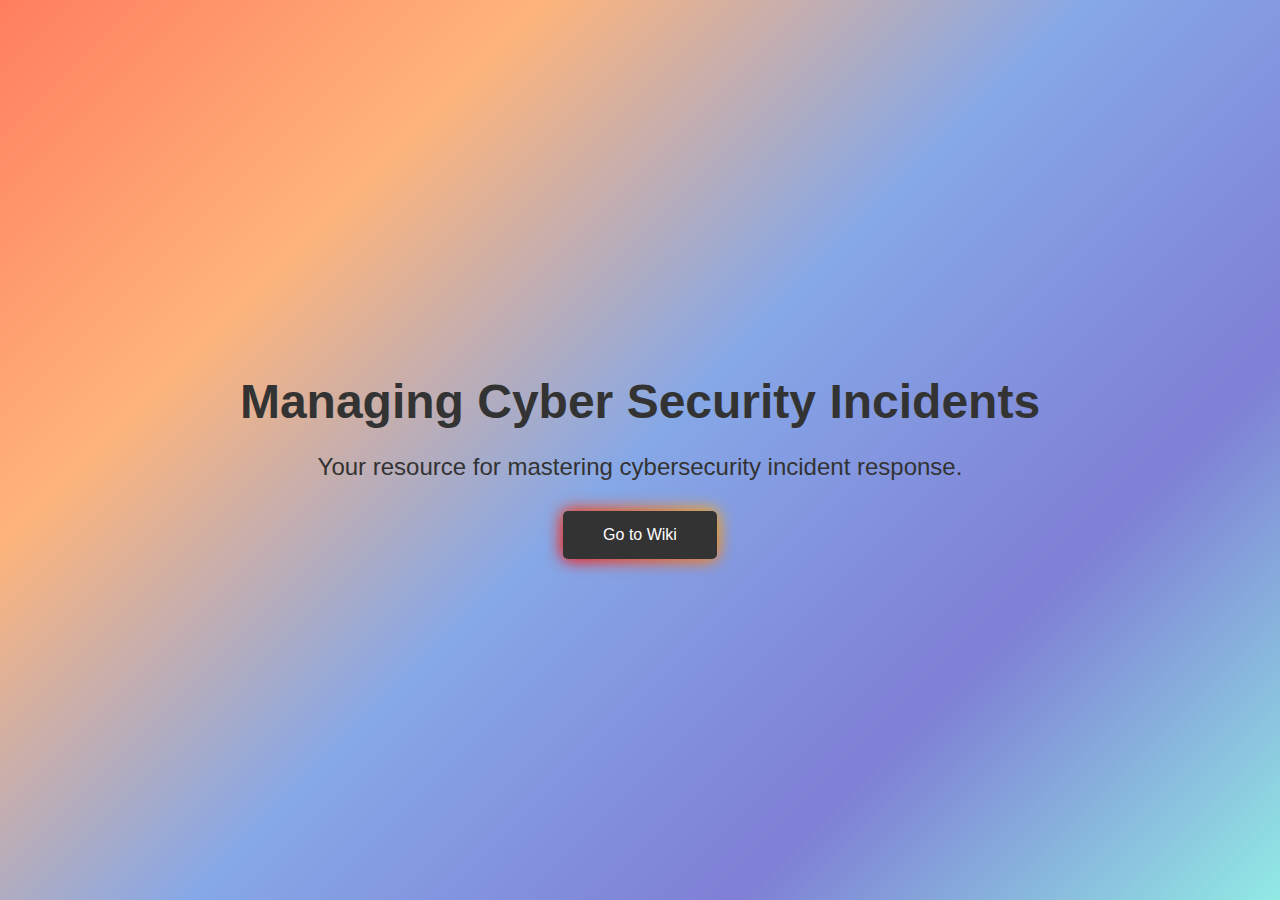
<file: index.html>
<!DOCTYPE html>
<html lang="en">
<head>
    <meta charset="UTF-8">
    <meta name="viewport" content="width=device-width, initial-scale=1.0">
    <title>GISC Wiki</title>
    <link rel="stylesheet" href="styles.css">
</head>
<body>
    <div class="container">
        <div class="intro">
            <h1>Managing Cyber Security Incidents</h1>
            <p>Your resource for mastering cybersecurity incident response.</p>
            <a href="wiki.html" class="btn">Go to Wiki</a>
        </div>
    </div>
</body>
</html>
</file>
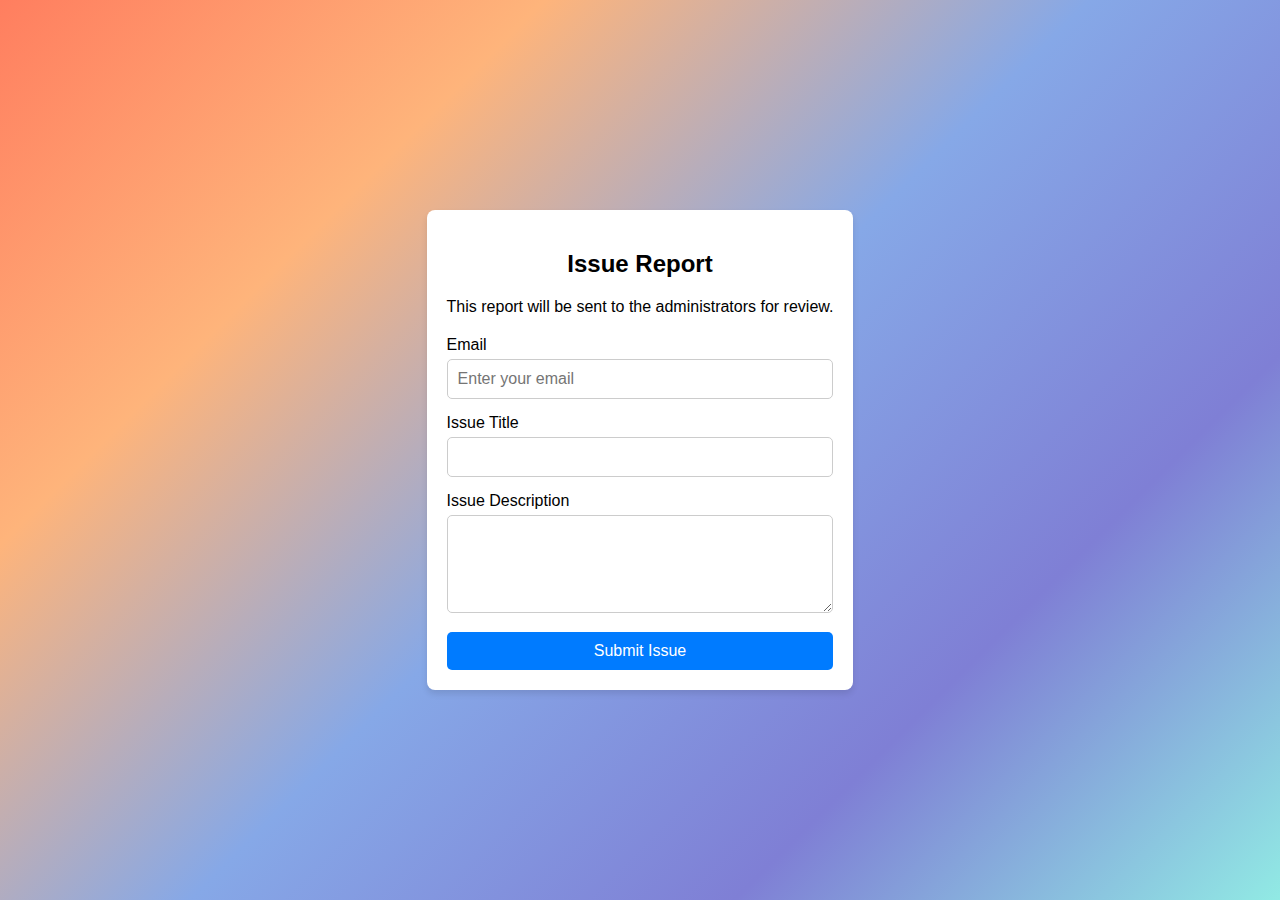
<file: help.html>
<!DOCTYPE html>
<html lang="en">
<head>
    <meta charset="UTF-8">
    <meta name="viewport" content="width=device-width, initial-scale=1.0">
    <title>Issue Report</title>
    <style>
        body {
            font-family: Arial, sans-serif;
            background: linear-gradient(135deg, #ff7e5f, #feb47b, #86a8e7, #7f7fd5, #91eae4);
            padding: 0;
            margin: 0;
            height: 100vh;
            display: flex;
            justify-content: center;
            align-items: center;
        }
        .container {
            max-width: 600px;
            margin: 0 auto;
            background: #fff;
            padding: 20px;
            border-radius: 8px;
            box-shadow: 0 4px 6px rgba(0, 0, 0, 0.1);
        }
        h2 {
            text-align: center;
        }
        p {
            text-align: center;
            margin-bottom: 20px;
        }
        .form-group {
            margin-bottom: 15px;
        }
        label {
            display: block;
            margin-bottom: 5px;
        }
        input, textarea {
            width: 100%;
            padding: 10px;
            font-size: 16px;
            border-radius: 5px;
            border: 1px solid #ccc;
            box-sizing: border-box;
        }
        textarea {
            resize: vertical;
        }
        button {
            background-color: #007BFF;
            color: white;
            padding: 10px 20px;
            font-size: 16px;
            border: none;
            border-radius: 5px;
            cursor: pointer;
            width: 100%;
        }
        button:hover {
            background-color: #0056b3;
        }
    </style>
</head>
<body>

<div class="container">
    <h2>Issue Report</h2>
    <p>This report will be sent to the administrators for review.</p>
    <form id="issue-report-form">
        <div class="form-group">
            <label for="email">Email</label>
            <input type="email" id="email" name="email" required placeholder="Enter your email" />
        </div>
        <div class="form-group">
            <label for="issue-title">Issue Title</label>
            <input type="text" id="issue-title" name="issue-title" required/>
        </div>
        <div class="form-group">
            <label for="issue-description">Issue Description</label>
            <textarea id="issue-description" name="issue-description" rows="4" required></textarea>
        </div>
        <button type="submit">Submit Issue</button>
    </form>
</div>

<script>
    document.getElementById("issue-report-form").addEventListener("submit", function(event) {
        event.preventDefault();

        const email = document.getElementById("email").value;
        const issueTitle = document.getElementById("issue-title").value;
        const issueDescription = document.getElementById("issue-description").value;
        const timestamp = new Date().toLocaleString();
        const message = {
            content: `New Issue Report:
            
        **Email:** ${email}
        **Issue Title:** ${issueTitle}
        **Description:** ${issueDescription}
        **Timestamp:** ${timestamp}`
        };
            fetch('https://discord.com/api/webhooks/1347482421083246634/MBI7obnqVRVe2vJZmUb6WTiJUy90PVHeEbxI-xMwQvbb8RjuHn0huPnkORhMGHDNxmpW', {
                method: 'POST',
                headers: {
                    'Content-Type': 'application/json'
                },
                body: JSON.stringify(message)
            })
            .then(response => {
            if (response.ok) {
                alert('Issue reported successfully!');
                document.getElementById("issue-report-form").reset();
            } else {
                return response.json().then(data => {
                    throw new Error(data.error || 'Unknown error');
                });
            }
        })
        .catch(error => {
            console.error('Error:', error);
            alert('There was an error reporting the issue.');
        });
    });
</script>
</body>
</html>
</file>
<file: styles.css>
body {
  font-family: Arial, sans-serif;
  margin: 0;
  padding: 0;
  background: linear-gradient(135deg, #ff7e5f, #feb47b, #86a8e7, #7f7fd5, #91eae4);
}

/* Intro Page */
.intro {
  display: flex;
  flex-direction: column;
  justify-content: center;
  align-items: center;
  height: 100vh;
    text-align: center;
}

.intro h1 {
  font-size: 3rem;
  margin-bottom: 0;
  color: #333333;
}

.intro p {
  font-size: 1.5rem;
  color: #333333;
  margin-bottom: 30px;
}

/* button */
.btn {
  display: inline-block;
  padding: 15px 40px;
  text-decoration: none;
  border: none;
  outline: none;
  color: #FFF;
  cursor: pointer;
  position: relative;
  z-index: 0;
  border-radius: 12px;
}

.btn::after {
  content: "";
  z-index: -1;
  position: absolute;
  width: 100%;
  height: 100%;
  background-color: #333;
  left: 0;
  top: 0;
  border-radius: 5px;
}

/* glow */
.btn::before {
  content: "";
  background: linear-gradient(
    45deg,
    #FF0000, #FF7300, #FFFB00, #48FF00,
    #00FFD5, #002BFF, #FF00C8, #FF0000
  );
  position: absolute;
  top: -2px;
  left: -2px;
  background-size: 600%;
  z-index: -1;
  width: calc(100% + 4px);
  height:  calc(100% + 4px);
  filter: blur(8px);
  animation: glowing 20s linear infinite;
  transition: opacity .3s ease-in-out;
  border-radius: 10px;
  opacity: 1; /* Always visible */
}

@keyframes glowing {
  0% { background-position: 0 0; }
  50% { background-position: 400% 0; }
  100% { background-position: 0 0; }
}

.btn:active::after {
  background: transparent;
}

.btn:active {
  color: #000;
  font-weight: bold;
}

/* Wiki Layout */
/* Main Container */
.wiki-container {
  display: flex;
  width: 100%;
  height: 100vh;
}

/* Sidebar */
.sidebar {
  flex: 0 0 250px;
  background: linear-gradient(135deg, #ff7e5f, #feb47b, #86a8e7, #7f7fd5, #91eae4);
  color: white;
  padding: 20px;
  overflow-y: auto;
  max-height: 100vh;
  transition: transform 0.3s ease-in-out;
}

.sidebar h1 {
  margin-top: 0;
  margin-bottom: 0;
  font-family: 'Pacifico', cursive;
  font-size: 2rem;
  text-align: center;
  color: black;
}

/* Sidebar Hidden (for small screens) */
.sidebar.hidden {
  transform: translateX(-100%);
}

/* Sidebar Toggle Button */
.sidebar-toggle {
  display: none; /* Hidden by default */
  position: absolute;
  top: 10px;
  left: 10px;
  background: #333;
  color: white;
  border: none;
  padding: 10px;
  cursor: pointer;
  z-index: 1000;
}

.sidebar-footer {
  bottom: 0;
  padding: 5px;
  background: #333;
  background-blend-mode: luminosity;
  color: white;
  text-align: center;
  padding-bottom:25px;
}

/* Content */
.content {
  flex: 1;
  padding: 20px;
  overflow-y: auto;
  background: white;
  min-width: 0;
}

.content h3 {
  font-size: 1.5rem;
  margin-top: 1.5rem;
  margin-bottom: 1rem;
  color: #333333;
}

.content ul {
  list-style-type: disc;
}

.content ul li {
  margin-bottom: 0.5rem;
}

/* Images */
.content img {
  max-width: 100%;
  height: auto;
  display: block;
  margin: 10px 0;
}

@media (max-width: 768px) {
  .wiki-container {
      flex-direction: column;
      height: 100vh;  /* Ensure it takes full screen height */
      overflow: hidden;
  }

  .sidebar {
      position: fixed;
      top: 0;
      left: 0;
      width: 250px;
      transform: translateX(-100%);
      overflow-y: auto;      /* Enable scrolling inside sidebar */
      background: linear-gradient(135deg, #ff7e5f, #feb47b, #86a8e7, #7f7fd5, #91eae4);
      bottom: 0;            /* Stretch to the bottom */
    }

  .sidebar-toggle {
      display: block; /* Show toggle button */
      position: fixed;
      left: auto;
      right: 10px;
      z-index: 1001; /* Ensure it stays above other content */
  }

  .sidebar.visible {
      transform: translateX(0);
  }

  .content {
      overflow-y: auto;  /* Ensure content scrolls if necessary */
      flex: 1;           /* Let it expand */
      min-height: 100vh; /* Ensure it fills the screen */
  }

  /* Sidebar Footer */
  .sidebar-footer {
      bottom: 0;
      width: 90%;
      margin-top: auto; /* Push it to the bottom */
      padding: 10px;
      padding-bottom:25px;
  }
}
</file>
